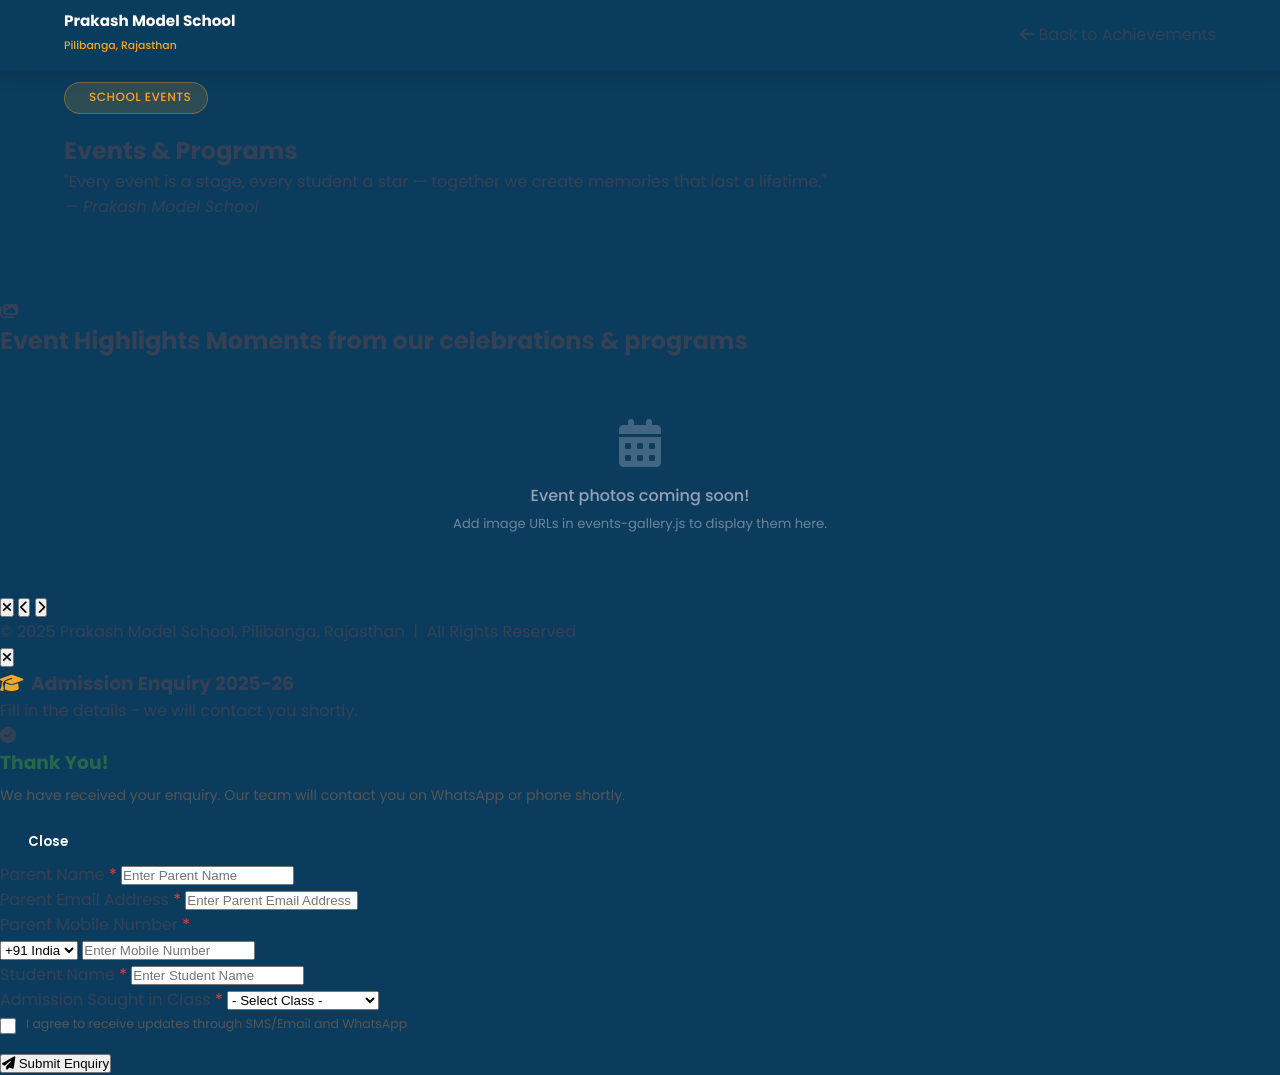
<file: events-1.html>
<!DOCTYPE html>
<html lang="en">
<head>
<meta charset="UTF-8">
<meta name="viewport" content="width=device-width, initial-scale=1.0">
<meta name="theme-color" content="#0B3C5D">
<meta name="description" content="Explore school events, cultural programs, annual day, and celebrations at Prakash Model School Pilibanga, Hanumangarh, Rajasthan.">
<meta name="keywords" content="Prakash Model School, Pilibanga school, best school Pilibanga, school Hanumangarh, RBSE school Rajasthan, admission Pilibanga">
<meta name="author" content="Prakash Model School Pilibanga">
<meta name="robots" content="index, follow">
<meta name="googlebot" content="index, follow">
<link rel="canonical" href="https://www.prakashmodelschool.com/events-1.html">
<!-- Open Graph -->
<meta property="og:type" content="website">
<meta property="og:title" content="Events & Programs – Prakash Model School Pilibanga">
<meta property="og:description" content="Explore school events, cultural programs, annual day, and celebrations at Prakash Model School Pilibanga.">
<meta property="og:url" content="https://www.prakashmodelschool.com/events-1.html">
<meta property="og:image" content="https://www.prakashmodelschool.com/assets/images/og-image.jpg">
<meta property="og:site_name" content="Prakash Model School Pilibanga">
<meta property="og:locale" content="en_IN">
<!-- Twitter Card -->
<meta name="twitter:card" content="summary_large_image">
<meta name="twitter:title" content="Events & Programs – Prakash Model School Pilibanga">
<meta name="twitter:description" content="Explore school events, cultural programs, annual day, and celebrations at Prakash Model School Pilibanga.">
<meta name="twitter:image" content="https://www.prakashmodelschool.com/assets/images/og-image.jpg">
<title>Events & Programs – Prakash Model School, Pilibanga</title>
<link rel="preconnect" href="https://fonts.googleapis.com">
<link href="https://fonts.googleapis.com/css2?family=Poppins:wght@300;400;500;600;700;800&family=Playfair+Display:wght@700;800&display=swap" rel="stylesheet">
<link rel="stylesheet" href="https://cdnjs.cloudflare.com/ajax/libs/font-awesome/6.5.0/css/all.min.css">
<link rel="stylesheet" href="assets/css/style.css">
</head>
<body>

<div id="scroll-progress"></div>

<!-- NAVBAR -->
<nav id="navbar">
  <div class="nav-inner">
    <div class="nav-logo-text">
      <h2>Prakash Model School</h2>
      <span>Pilibanga, Rajasthan</span>
    </div>
    <a href="prakash-achievements-2-2-1.html" class="nav-back"><i class="fas fa-arrow-left"></i> Back to Achievements</a>
  </div>
</nav>

<!-- HERO -->
<section class="page-hero">
  <div class="p1"></div><div class="p2"></div><div class="p3"></div>
  <div class="hero-inner">
    <div class="hero-badge"><i class="fas fa-calendar-star"></i> SCHOOL EVENTS</div>
    <h1>Events &amp; <span>Programs</span></h1>
    <div class="hero-quote">
      <p>"Every event is a stage, every student a star — together we create memories that last a lifetime."</p>
      <cite>— Prakash Model School</cite>
    </div>
  </div>
</section>

<!-- PHOTO SLIDER SECTION -->
<div class="section-wrap">
  <div class="section-heading">
    <div class="sh-icon gold"><i class="fas fa-images"></i></div>
    <h2>Event Highlights <span>Moments from our celebrations &amp; programs</span></h2>
    <div class="sh-line"></div>
  </div>

  <div class="slider-outer">
    <div class="slider-track" id="sliderTrack"></div>
  </div>

  <div class="slider-dots" id="sliderDots"></div>

  <div class="slider-arrows">
    <button class="arr-btn" id="prevBtn" aria-label="Previous"><i class="fas fa-chevron-left"></i></button>
    <button class="arr-btn" id="nextBtn" aria-label="Next"><i class="fas fa-chevron-right"></i></button>
  </div>
</div>

<!-- LIGHTBOX -->
<div id="lightbox">
  <button class="lb-close" onclick="closeLightbox()"><i class="fas fa-times"></i></button>
  <button class="lb-nav" id="lb-prev" onclick="lbNav(-1)"><i class="fas fa-chevron-left"></i></button>
  <button class="lb-nav" id="lb-next" onclick="lbNav(1)"><i class="fas fa-chevron-right"></i></button>
  <div class="lb-inner">
    <div class="lb-media-wrap" id="lb-media-wrap"></div>
  </div>
  <div class="lb-counter" id="lb-counter"></div>
</div>

<footer class="page-footer">
  &copy; 2025 Prakash Model School, Pilibanga, Rajasthan &nbsp;|&nbsp; All Rights Reserved
</footer>

<!-- ADMISSION MODAL -->
<div id="adm-modal-overlay">
  <div id="adm-modal">
    <div id="adm-modal-header">
      <button id="adm-modal-close" onclick="closeAdmissionModal()"><i class="fas fa-times"></i></button>
      <h3><i class="fas fa-graduation-cap" style="margin-right:8px;color:#F5A623"></i>Admission Enquiry 2025-26</h3>
      <p>Fill in the details - we will contact you shortly.</p>
    </div>
    <div id="adm-modal-body">
      <div id="adm-modal-success">
        <i class="fas fa-check-circle"></i>
        <h3 style="color:#276749;margin-bottom:8px">Thank You!</h3>
        <p style="color:#555;font-size:.88rem">We have received your enquiry. Our team will contact you on WhatsApp or phone shortly.</p>
        <button onclick="closeAdmissionModal()" style="margin-top:16px;background:#0B3C5D;color:#fff;border:none;border-radius:8px;padding:10px 28px;font-weight:600;cursor:pointer;font-family:inherit">Close</button>
      </div>
      <div id="adm-modal-form">
        <div class="adm-field">
          <label>Parent Name <span style="color:#e53e3e">*</span></label>
          <input id="m-parent" type="text" placeholder="Enter Parent Name">
        </div>
        <div class="adm-field">
          <label>Parent Email Address <span style="color:#e53e3e">*</span></label>
          <input id="m-email" type="email" placeholder="Enter Parent Email Address">
        </div>
        <div class="adm-field">
          <label>Parent Mobile Number <span style="color:#e53e3e">*</span></label>
          <div class="adm-phone-row">
            <select id="m-country"><option value="+91">+91 India</option><option value="+1">+1</option><option value="+44">+44</option><option value="+971">+971</option></select>
            <input id="m-phone" type="tel" placeholder="Enter Mobile Number">
          </div>
        </div>
        <div class="adm-field">
          <label>Student Name <span style="color:#e53e3e">*</span></label>
          <input id="m-student" type="text" placeholder="Enter Student Name">
        </div>
        <div class="adm-field">
          <label>Admission Sought in Class <span style="color:#e53e3e">*</span></label>
          <select id="m-class" onchange="handleModalClassChange(this.value)">
            <option value="">- Select Class -</option>
            <option>Pre-Nursery / Nursery</option><option>LKG</option><option>UKG</option>
            <option>Class 1</option><option>Class 2</option><option>Class 3</option>
            <option>Class 4</option><option>Class 5</option><option>Class 6</option>
            <option>Class 7</option><option>Class 8</option><option>Class 9</option>
            <option>Class 10</option><option value="Class 11">Class 11</option><option value="Class 12">Class 12</option>
          </select>
        </div>
        <div class="adm-field" id="m-stream-box" style="display:none">
          <label>Stream <span style="color:#e53e3e">*</span></label>
          <select id="m-stream">
            <option value="">- Select Stream -</option>
            <option>Science - Medical (PCB)</option>
            <option>Science - Non-Medical (PCM)</option>
            <option>Arts</option><option>Commerce</option><option>Agriculture</option>
          </select>
        </div>
        <div style="display:flex;align-items:flex-start;gap:10px;margin-bottom:16px;margin-top:4px">
          <input id="m-consent" type="checkbox" style="width:16px;height:16px;margin-top:2px;flex-shrink:0">
          <label for="m-consent" style="font-size:.78rem;color:#555;cursor:pointer">I agree to receive updates through SMS/Email and WhatsApp</label>
        </div>
        <button class="adm-submit" onclick="submitModalAdmission()">
          <i class="fas fa-paper-plane"></i> Submit Enquiry
        </button>
      </div>
    </div>
  </div>
</div>

<script src="assets/js/main.js"></script>
<script src="assets/js/events-gallery.js"></script>
</body>
</html>
</file>
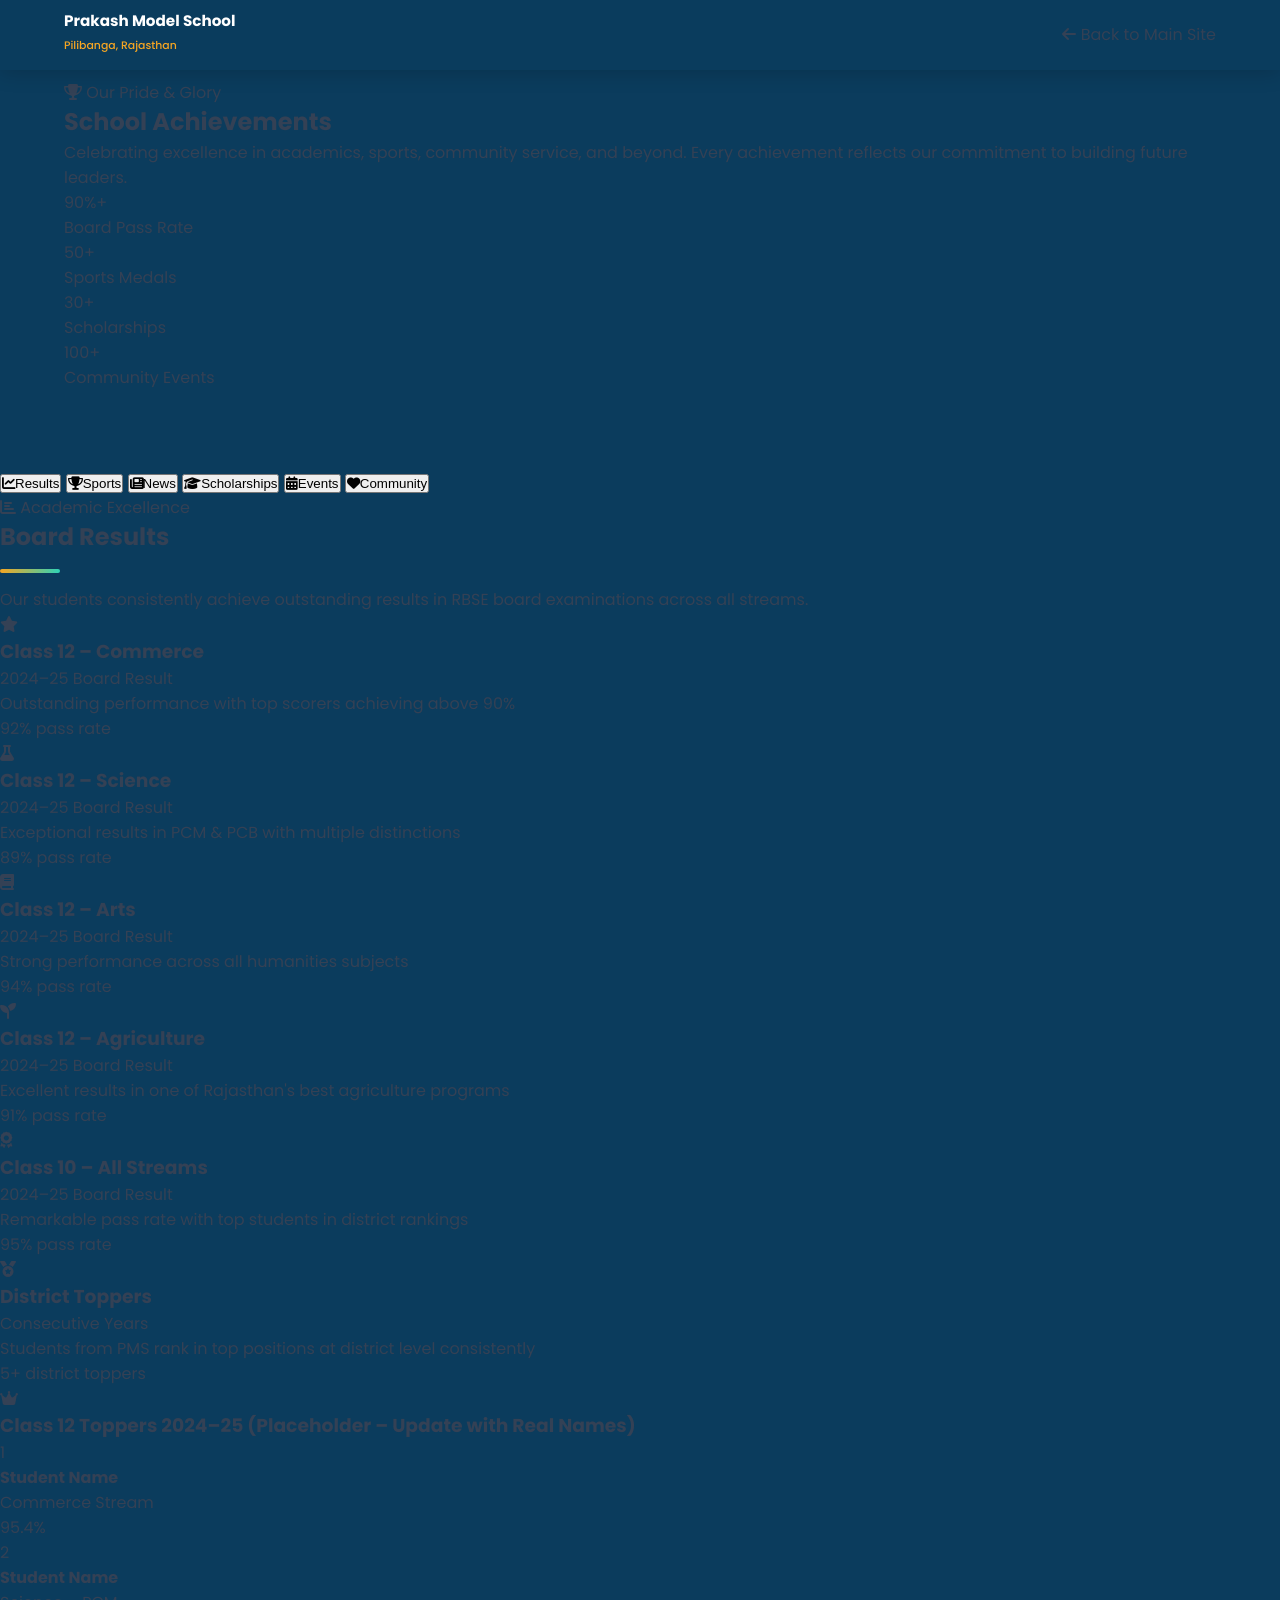
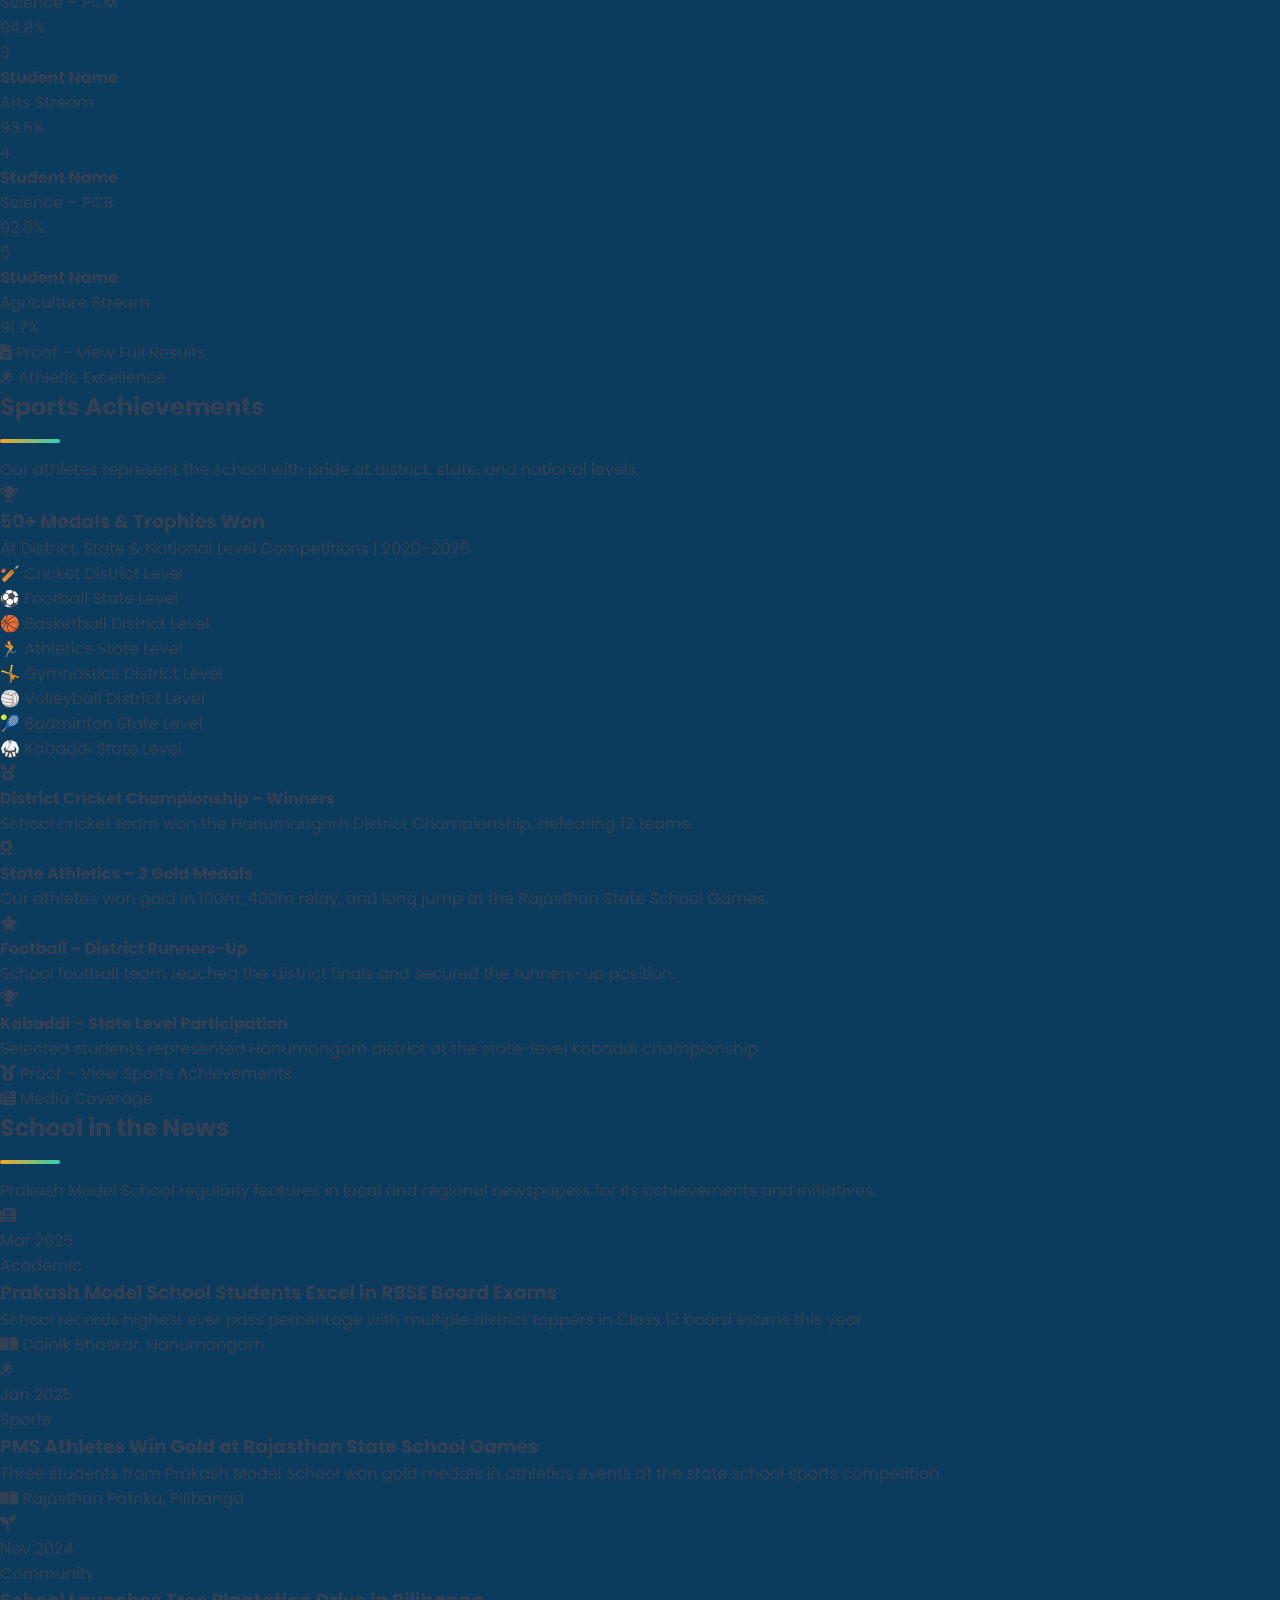
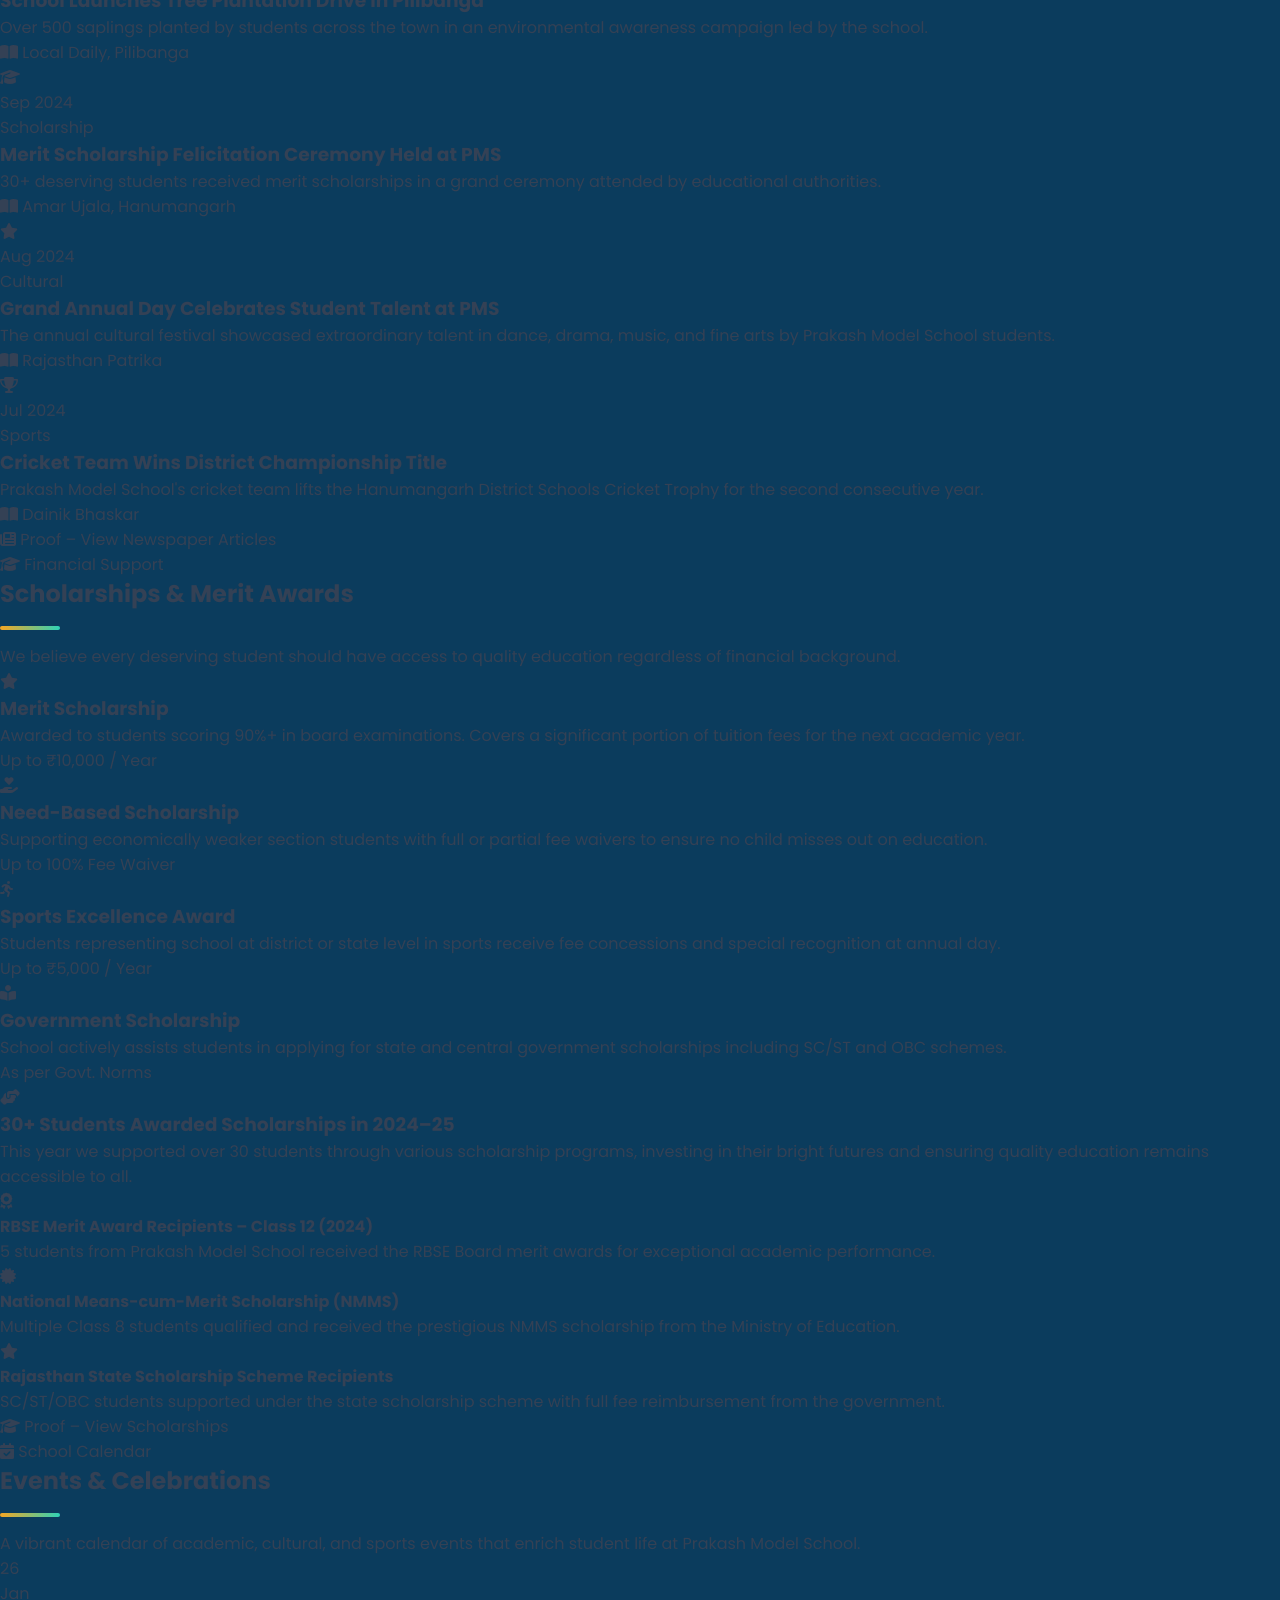
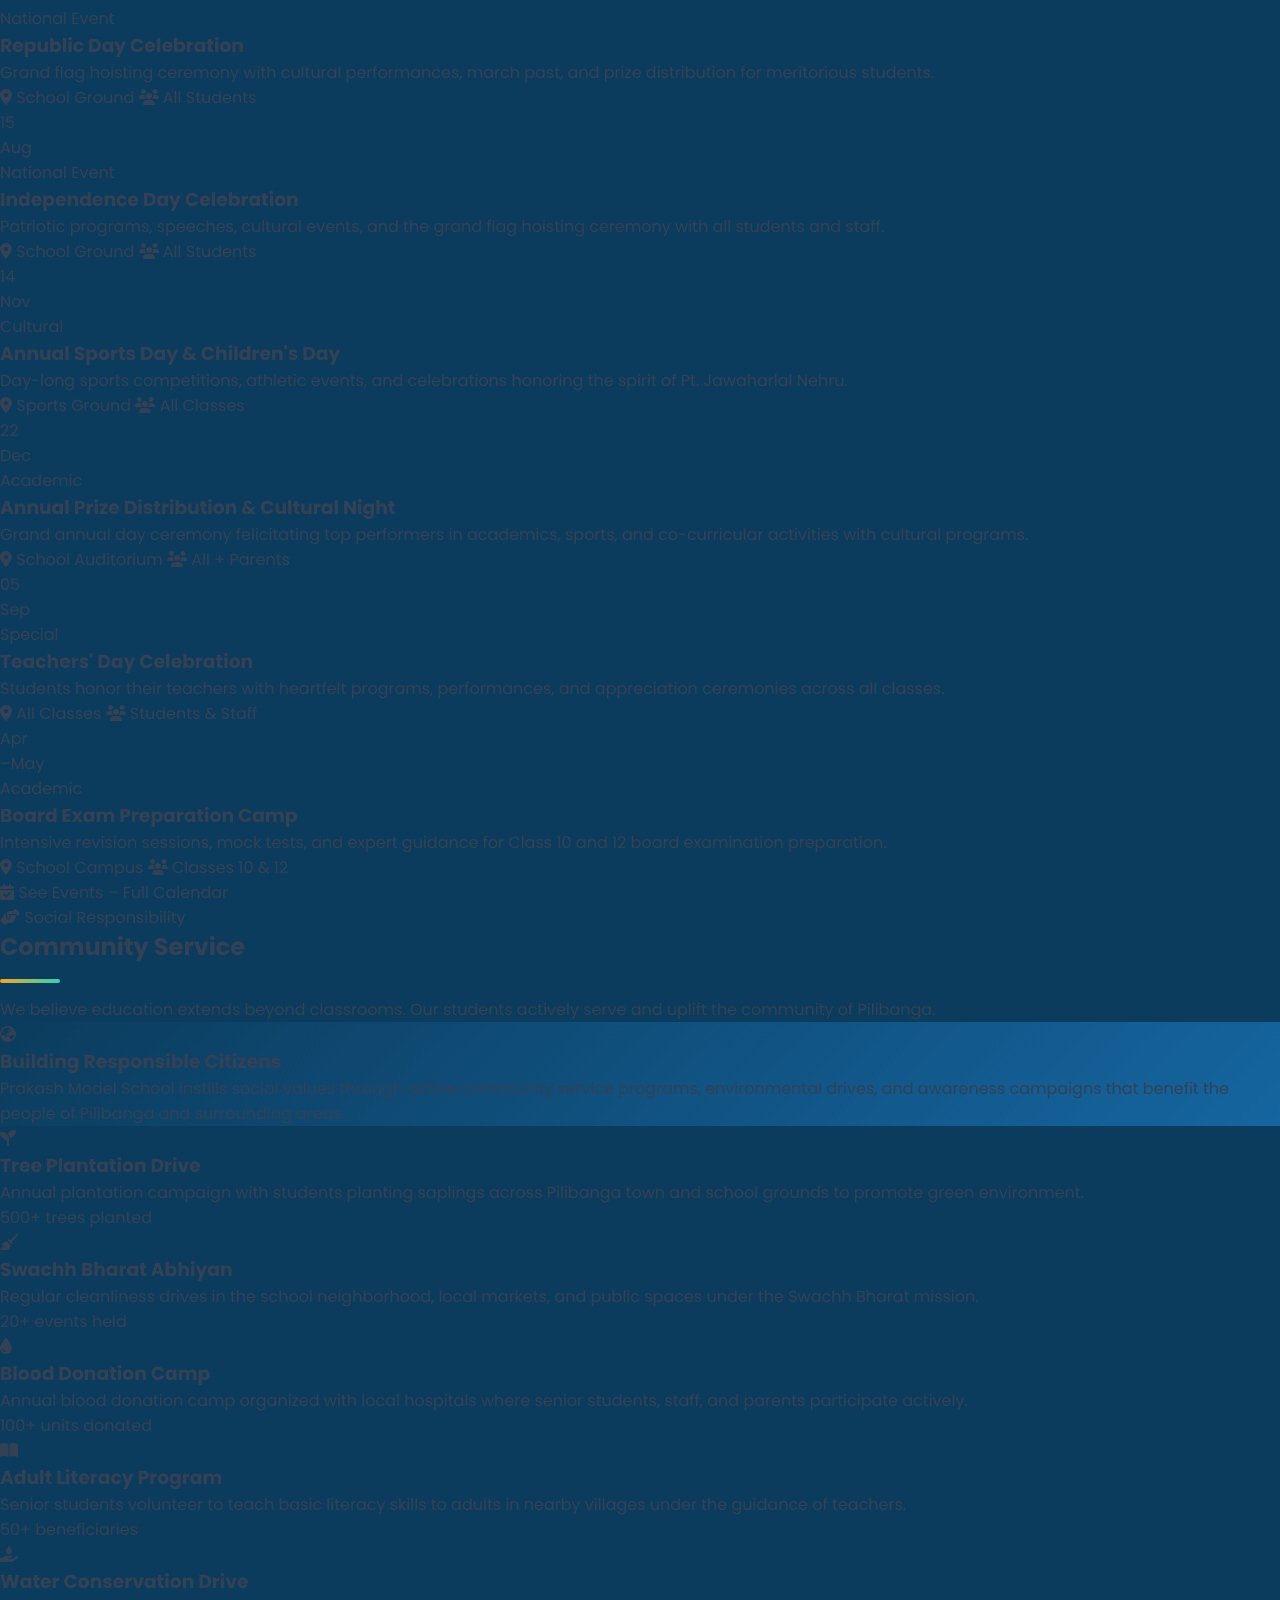
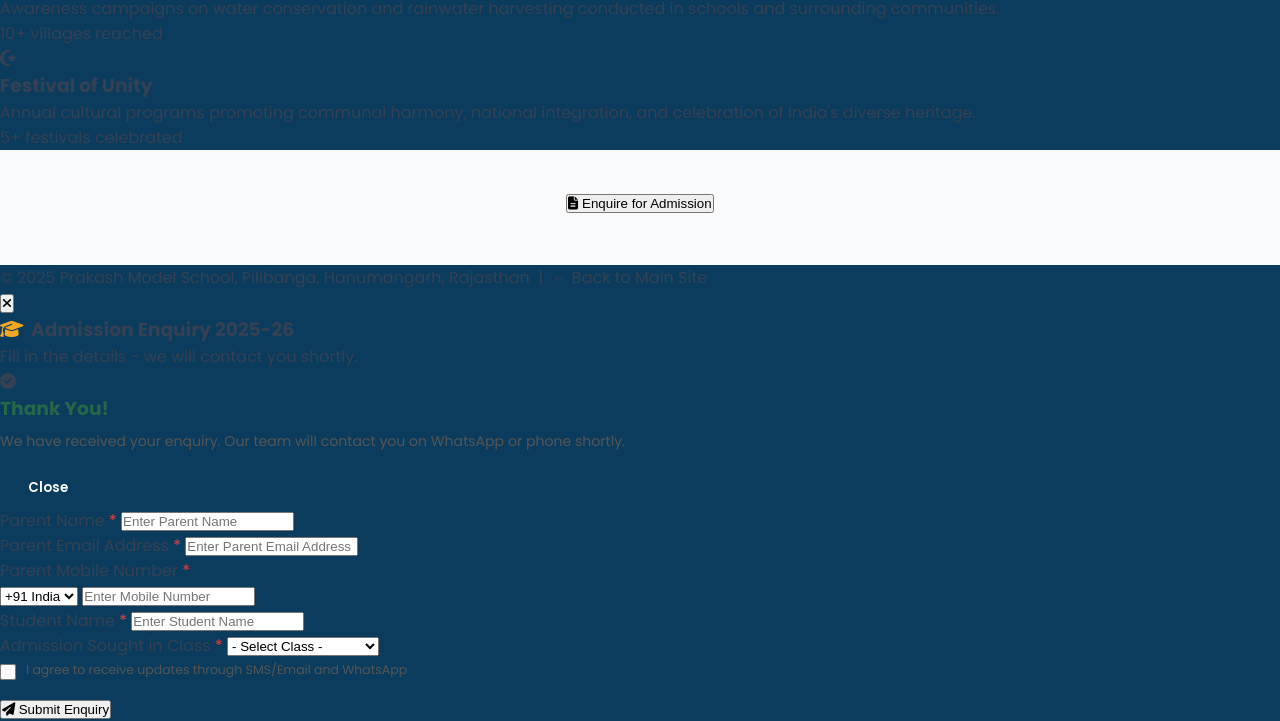
<file: prakash-achievements-2-2-1.html>
<!DOCTYPE html>
<html lang="en">
<head>
<meta charset="UTF-8">
<meta name="viewport" content="width=device-width, initial-scale=1.0">
<meta name="theme-color" content="#0B3C5D">
<meta name="description" content="All achievements of Prakash Model School Pilibanga – outstanding board results, 50+ sports medals, 30+ scholarships, events and community service.">
<meta name="keywords" content="Prakash Model School, Pilibanga school, best school Pilibanga, school Hanumangarh, RBSE school Rajasthan, admission Pilibanga">
<meta name="author" content="Prakash Model School Pilibanga">
<meta name="robots" content="index, follow">
<meta name="googlebot" content="index, follow">
<link rel="canonical" href="https://www.prakashmodelschool.com/prakash-achievements-2-2-1.html">
<!-- Open Graph -->
<meta property="og:type" content="website">
<meta property="og:title" content="School Achievements – Prakash Model School Pilibanga">
<meta property="og:description" content="Results, sports medals, scholarships, events and community service highlights of Prakash Model School Pilibanga, Rajasthan.">
<meta property="og:url" content="https://www.prakashmodelschool.com/prakash-achievements-2-2-1.html">
<meta property="og:image" content="https://www.prakashmodelschool.com/assets/images/og-image.jpg">
<meta property="og:site_name" content="Prakash Model School Pilibanga">
<meta property="og:locale" content="en_IN">
<!-- Twitter Card -->
<meta name="twitter:card" content="summary_large_image">
<meta name="twitter:title" content="School Achievements – Prakash Model School Pilibanga">
<meta name="twitter:description" content="Results, sports medals, scholarships, events and community service highlights of Prakash Model School Pilibanga, Rajasthan.">
<meta name="twitter:image" content="https://www.prakashmodelschool.com/assets/images/og-image.jpg">
<title>Achievements – Prakash Model School, Pilibanga | Results, Sports, Scholarships</title>
<link rel="preconnect" href="https://fonts.googleapis.com">
<link href="https://fonts.googleapis.com/css2?family=Poppins:wght@300;400;500;600;700;800&family=Playfair+Display:wght@700;800&display=swap" rel="stylesheet">
<link rel="stylesheet" href="https://cdnjs.cloudflare.com/ajax/libs/font-awesome/6.5.0/css/all.min.css">
<link rel="stylesheet" href="assets/css/style.css">
</head>
<body>
<div id="scroll-progress"></div>

<!-- NAVBAR -->
<nav id="navbar">
  <div class="nav-inner">
    <div class="nav-logo">
      <div class="nav-logo-text">
        <h2>Prakash Model School</h2>
        <span>Pilibanga, Rajasthan</span>
      </div>
    </div>
    <a href="index.html" class="nav-back"><i class="fas fa-arrow-left"></i> Back to Main Site</a>
  </div>
</nav>

<!-- HERO BANNER -->
<section class="ach-hero">
  <div class="ach-hero-particle"></div>
  <div class="ach-hero-particle"></div>
  <div class="ach-hero-inner">
    <div class="ach-badge"><i class="fas fa-trophy"></i> Our Pride & Glory</div>
    <h1>School <span>Achievements</span></h1>
    <p>Celebrating excellence in academics, sports, community service, and beyond. Every achievement reflects our commitment to building future leaders.</p>
  </div>
  <div class="ach-stats">
    <div class="ach-stat"><div class="num">90%+</div><div class="lbl">Board Pass Rate</div></div>
    <div class="ach-stat"><div class="num">50+</div><div class="lbl">Sports Medals</div></div>
    <div class="ach-stat"><div class="num">30+</div><div class="lbl">Scholarships</div></div>
    <div class="ach-stat"><div class="num">100+</div><div class="lbl">Community Events</div></div>
  </div>
</section>

<!-- FILTER TABS -->
<div class="filter-wrap">
  <div class="filter-inner">
    <button class="filter-btn active" data-tab="results" onclick="switchTab('results',this)">
      <i class="fas fa-chart-line"></i><span>Results</span>
    </button>
    <button class="filter-btn" data-tab="sports" onclick="switchTab('sports',this)">
      <i class="fas fa-trophy"></i><span>Sports</span>
    </button>
    <button class="filter-btn" data-tab="news" onclick="switchTab('news',this)">
      <i class="fas fa-newspaper"></i><span>News</span>
    </button>
    <button class="filter-btn" data-tab="scholarships" onclick="switchTab('scholarships',this)">
      <i class="fas fa-graduation-cap"></i><span>Scholarships</span>
    </button>
    <button class="filter-btn" data-tab="events" onclick="switchTab('events',this)">
      <i class="fas fa-calendar-alt"></i><span>Events</span>
    </button>
    <button class="filter-btn" data-tab="community" onclick="switchTab('community',this)">
      <i class="fas fa-heart"></i><span>Community</span>
    </button>
  </div>
</div>

<!-- CONTENT -->
<div class="ach-content">

  <!-- ===== RESULTS TAB ===== -->
  <div class="tab-panel active" id="tab-results">
    <div class="panel-header reveal">
      <div class="panel-label"><i class="fas fa-chart-bar"></i> Academic Excellence</div>
      <h2 class="panel-title">Board <span>Results</span></h2>
      <div class="divider"></div>
      <p class="panel-sub">Our students consistently achieve outstanding results in RBSE board examinations across all streams.</p>
    </div>
    <div class="results-grid stagger">
      <div class="result-card gold">
        <div class="result-icon"><i class="fas fa-star"></i></div>
        <h3>Class 12 – Commerce</h3>
        <div class="year">2024–25 Board Result</div>
        <p>Outstanding performance with top scorers achieving above 90%</p>
        <div class="result-percent">92% <span>pass rate</span></div>
      </div>
      <div class="result-card mint">
        <div class="result-icon"><i class="fas fa-flask"></i></div>
        <h3>Class 12 – Science</h3>
        <div class="year">2024–25 Board Result</div>
        <p>Exceptional results in PCM & PCB with multiple distinctions</p>
        <div class="result-percent">89% <span>pass rate</span></div>
      </div>
      <div class="result-card blue">
        <div class="result-icon"><i class="fas fa-book"></i></div>
        <h3>Class 12 – Arts</h3>
        <div class="year">2024–25 Board Result</div>
        <p>Strong performance across all humanities subjects</p>
        <div class="result-percent">94% <span>pass rate</span></div>
      </div>
      <div class="result-card gold">
        <div class="result-icon"><i class="fas fa-seedling"></i></div>
        <h3>Class 12 – Agriculture</h3>
        <div class="year">2024–25 Board Result</div>
        <p>Excellent results in one of Rajasthan's best agriculture programs</p>
        <div class="result-percent">91% <span>pass rate</span></div>
      </div>
      <div class="result-card mint">
        <div class="result-icon"><i class="fas fa-award"></i></div>
        <h3>Class 10 – All Streams</h3>
        <div class="year">2024–25 Board Result</div>
        <p>Remarkable pass rate with top students in district rankings</p>
        <div class="result-percent">95% <span>pass rate</span></div>
      </div>
      <div class="result-card blue">
        <div class="result-icon"><i class="fas fa-medal"></i></div>
        <h3>District Toppers</h3>
        <div class="year">Consecutive Years</div>
        <p>Students from PMS rank in top positions at district level consistently</p>
        <div class="result-percent">5+ <span>district toppers</span></div>
      </div>
    </div>

    <!-- Toppers List -->
    <div class="topper-list reveal">
      <div class="topper-list-header">
        <i class="fas fa-crown"></i>
        <h3>Class 12 Toppers 2024–25 (Placeholder – Update with Real Names)</h3>
      </div>
      <div class="topper-row">
        <div class="rank r1">1</div>
        <div class="topper-info"><h4>Student Name</h4><p>Commerce Stream</p></div>
        <div class="topper-score">95.4%</div>
      </div>
      <div class="topper-row">
        <div class="rank r2">2</div>
        <div class="topper-info"><h4>Student Name</h4><p>Science – PCM</p></div>
        <div class="topper-score">94.8%</div>
      </div>
      <div class="topper-row">
        <div class="rank r3">3</div>
        <div class="topper-info"><h4>Student Name</h4><p>Arts Stream</p></div>
        <div class="topper-score">93.6%</div>
      </div>
      <div class="topper-row">
        <div class="rank rn">4</div>
        <div class="topper-info"><h4>Student Name</h4><p>Science – PCB</p></div>
        <div class="topper-score">92.9%</div>
      </div>
      <div class="topper-row">
        <div class="rank rn">5</div>
        <div class="topper-info"><h4>Student Name</h4><p>Agriculture Stream</p></div>
        <div class="topper-score">91.7%</div>
      </div>
    </div>

    <div class="proof-btn-wrap reveal">
      <a href="results-1-1.html" class="proof-btn">
        <i class="fas fa-file-alt"></i> Proof – View Full Results
      </a>
    </div>
  </div>

  <!-- ===== SPORTS TAB ===== -->
  <div class="tab-panel" id="tab-sports">
    <div class="panel-header reveal">
      <div class="panel-label"><i class="fas fa-running"></i> Athletic Excellence</div>
      <h2 class="panel-title">Sports <span>Achievements</span></h2>
      <div class="divider"></div>
      <p class="panel-sub">Our athletes represent the school with pride at district, state, and national levels.</p>
    </div>

    <div class="sports-trophy reveal">
      <i class="fas fa-trophy"></i>
      <h3>50+ Medals & Trophies Won</h3>
      <p>At District, State & National Level Competitions | 2020–2025</p>
    </div>

    <div class="sports-grid stagger">
      <div class="sport-card">
        <span class="sport-icon-wrap">🏏</span>
        <span class="sport-name">Cricket</span>
        <span class="sport-level">District Level</span>
      </div>
      <div class="sport-card">
        <span class="sport-icon-wrap">⚽</span>
        <span class="sport-name">Football</span>
        <span class="sport-level">State Level</span>
      </div>
      <div class="sport-card">
        <span class="sport-icon-wrap">🏀</span>
        <span class="sport-name">Basketball</span>
        <span class="sport-level">District Level</span>
      </div>
      <div class="sport-card">
        <span class="sport-icon-wrap">🏃</span>
        <span class="sport-name">Athletics</span>
        <span class="sport-level">State Level</span>
      </div>
      <div class="sport-card">
        <span class="sport-icon-wrap">🤸</span>
        <span class="sport-name">Gymnastics</span>
        <span class="sport-level">District Level</span>
      </div>
      <div class="sport-card">
        <span class="sport-icon-wrap">🏐</span>
        <span class="sport-name">Volleyball</span>
        <span class="sport-level">District Level</span>
      </div>
      <div class="sport-card">
        <span class="sport-icon-wrap">🎾</span>
        <span class="sport-name">Badminton</span>
        <span class="sport-level">State Level</span>
      </div>
      <div class="sport-card">
        <span class="sport-icon-wrap">🥋</span>
        <span class="sport-name">Kabaddi</span>
        <span class="sport-level">State Level</span>
      </div>
    </div>

    <div class="achievement-list stagger">
      <div class="ach-item">
        <div class="medal"><i class="fas fa-medal"></i></div>
        <div><h4>District Cricket Championship – Winners</h4><p>School cricket team won the Hanumangarh District Championship, defeating 12 teams.</p></div>
      </div>
      <div class="ach-item">
        <div class="medal"><i class="fas fa-award"></i></div>
        <div><h4>State Athletics – 3 Gold Medals</h4><p>Our athletes won gold in 100m, 400m relay, and long jump at the Rajasthan State School Games.</p></div>
      </div>
      <div class="ach-item">
        <div class="medal"><i class="fas fa-star"></i></div>
        <div><h4>Football – District Runners-Up</h4><p>School football team reached the district finals and secured the runners-up position.</p></div>
      </div>
      <div class="ach-item">
        <div class="medal"><i class="fas fa-trophy"></i></div>
        <div><h4>Kabaddi – State Level Participation</h4><p>Selected students represented Hanumangarh district at the state-level kabaddi championship.</p></div>
      </div>
    </div>

    <div class="proof-btn-wrap reveal">
      <a href="sports-3.html" class="proof-btn">
        <i class="fas fa-medal"></i> Proof – View Sports Achievements
      </a>
    </div>
  </div>

  <!-- ===== NEWS TAB ===== -->
  <div class="tab-panel" id="tab-news">
    <div class="panel-header reveal">
      <div class="panel-label"><i class="fas fa-newspaper"></i> Media Coverage</div>
      <h2 class="panel-title">School in the <span>News</span></h2>
      <div class="divider"></div>
      <p class="panel-sub">Prakash Model School regularly features in local and regional newspapers for its achievements and initiatives.</p>
    </div>
    <div class="news-grid stagger">
      <div class="news-card">
        <div class="news-img-placeholder style1">
          <i class="fas fa-newspaper"></i>
          <div class="news-date-tag">Mar 2025</div>
        </div>
        <div class="news-body">
          <div class="news-category">Academic</div>
          <h3>Prakash Model School Students Excel in RBSE Board Exams</h3>
          <p>School records highest ever pass percentage with multiple district toppers in Class 12 board exams this year.</p>
          <div class="news-source"><i class="fas fa-book-open"></i> Dainik Bhaskar, Hanumangarh</div>
        </div>
      </div>
      <div class="news-card">
        <div class="news-img-placeholder style2">
          <i class="fas fa-running"></i>
          <div class="news-date-tag">Jan 2025</div>
        </div>
        <div class="news-body">
          <div class="news-category">Sports</div>
          <h3>PMS Athletes Win Gold at Rajasthan State School Games</h3>
          <p>Three students from Prakash Model School won gold medals in athletics events at the state school sports competition.</p>
          <div class="news-source"><i class="fas fa-book-open"></i> Rajasthan Patrika, Pilibanga</div>
        </div>
      </div>
      <div class="news-card">
        <div class="news-img-placeholder style3">
          <i class="fas fa-seedling"></i>
          <div class="news-date-tag">Nov 2024</div>
        </div>
        <div class="news-body">
          <div class="news-category">Community</div>
          <h3>School Launches Tree Plantation Drive in Pilibanga</h3>
          <p>Over 500 saplings planted by students across the town in an environmental awareness campaign led by the school.</p>
          <div class="news-source"><i class="fas fa-book-open"></i> Local Daily, Pilibanga</div>
        </div>
      </div>
      <div class="news-card">
        <div class="news-img-placeholder style4">
          <i class="fas fa-graduation-cap"></i>
          <div class="news-date-tag">Sep 2024</div>
        </div>
        <div class="news-body">
          <div class="news-category">Scholarship</div>
          <h3>Merit Scholarship Felicitation Ceremony Held at PMS</h3>
          <p>30+ deserving students received merit scholarships in a grand ceremony attended by educational authorities.</p>
          <div class="news-source"><i class="fas fa-book-open"></i> Amar Ujala, Hanumangarh</div>
        </div>
      </div>
      <div class="news-card">
        <div class="news-img-placeholder style5">
          <i class="fas fa-star"></i>
          <div class="news-date-tag">Aug 2024</div>
        </div>
        <div class="news-body">
          <div class="news-category">Cultural</div>
          <h3>Grand Annual Day Celebrates Student Talent at PMS</h3>
          <p>The annual cultural festival showcased extraordinary talent in dance, drama, music, and fine arts by Prakash Model School students.</p>
          <div class="news-source"><i class="fas fa-book-open"></i> Rajasthan Patrika</div>
        </div>
      </div>
      <div class="news-card">
        <div class="news-img-placeholder style6">
          <i class="fas fa-trophy"></i>
          <div class="news-date-tag">Jul 2024</div>
        </div>
        <div class="news-body">
          <div class="news-category">Sports</div>
          <h3>Cricket Team Wins District Championship Title</h3>
          <p>Prakash Model School's cricket team lifts the Hanumangarh District Schools Cricket Trophy for the second consecutive year.</p>
          <div class="news-source"><i class="fas fa-book-open"></i> Dainik Bhaskar</div>
        </div>
      </div>
    </div>

    <div class="proof-btn-wrap reveal">
      <a href="newspaper-1.html" class="proof-btn">
        <i class="fas fa-newspaper"></i> Proof – View Newspaper Articles
      </a>
    </div>
  </div>

  <!-- ===== SCHOLARSHIPS TAB ===== -->
  <div class="tab-panel" id="tab-scholarships">
    <div class="panel-header reveal">
      <div class="panel-label"><i class="fas fa-graduation-cap"></i> Financial Support</div>
      <h2 class="panel-title">Scholarships & <span>Merit Awards</span></h2>
      <div class="divider"></div>
      <p class="panel-sub">We believe every deserving student should have access to quality education regardless of financial background.</p>
    </div>
    <div class="schol-grid stagger">
      <div class="schol-card">
        <div class="schol-icon"><i class="fas fa-star"></i></div>
        <h3>Merit Scholarship</h3>
        <p>Awarded to students scoring 90%+ in board examinations. Covers a significant portion of tuition fees for the next academic year.</p>
        <span class="schol-amount">Up to ₹10,000 / Year</span>
      </div>
      <div class="schol-card">
        <div class="schol-icon"><i class="fas fa-hand-holding-heart"></i></div>
        <h3>Need-Based Scholarship</h3>
        <p>Supporting economically weaker section students with full or partial fee waivers to ensure no child misses out on education.</p>
        <span class="schol-amount">Up to 100% Fee Waiver</span>
      </div>
      <div class="schol-card">
        <div class="schol-icon"><i class="fas fa-running"></i></div>
        <h3>Sports Excellence Award</h3>
        <p>Students representing school at district or state level in sports receive fee concessions and special recognition at annual day.</p>
        <span class="schol-amount">Up to ₹5,000 / Year</span>
      </div>
      <div class="schol-card">
        <div class="schol-icon"><i class="fas fa-book-reader"></i></div>
        <h3>Government Scholarship</h3>
        <p>School actively assists students in applying for state and central government scholarships including SC/ST and OBC schemes.</p>
        <span class="schol-amount">As per Govt. Norms</span>
      </div>
    </div>

    <div class="community-banner reveal">
      <i class="fas fa-hands-helping"></i>
      <div>
        <h3>30+ Students Awarded Scholarships in 2024–25</h3>
        <p>This year we supported over 30 students through various scholarship programs, investing in their bright futures and ensuring quality education remains accessible to all.</p>
      </div>
    </div>

    <div class="achievement-list stagger">
      <div class="ach-item">
        <div class="medal"><i class="fas fa-award"></i></div>
        <div><h4>RBSE Merit Award Recipients – Class 12 (2024)</h4><p>5 students from Prakash Model School received the RBSE Board merit awards for exceptional academic performance.</p></div>
      </div>
      <div class="ach-item">
        <div class="medal"><i class="fas fa-certificate"></i></div>
        <div><h4>National Means-cum-Merit Scholarship (NMMS)</h4><p>Multiple Class 8 students qualified and received the prestigious NMMS scholarship from the Ministry of Education.</p></div>
      </div>
      <div class="ach-item">
        <div class="medal"><i class="fas fa-star"></i></div>
        <div><h4>Rajasthan State Scholarship Scheme Recipients</h4><p>SC/ST/OBC students supported under the state scholarship scheme with full fee reimbursement from the government.</p></div>
      </div>
    </div>

    <div class="proof-btn-wrap reveal">
      <a href="scholarship-1-1.html" class="proof-btn">
        <i class="fas fa-graduation-cap"></i> Proof – View Scholarships
      </a>
    </div>
  </div>

  <!-- ===== EVENTS TAB ===== -->
  <div class="tab-panel" id="tab-events">
    <div class="panel-header reveal">
      <div class="panel-label"><i class="fas fa-calendar-check"></i> School Calendar</div>
      <h2 class="panel-title">Events & <span>Celebrations</span></h2>
      <div class="divider"></div>
      <p class="panel-sub">A vibrant calendar of academic, cultural, and sports events that enrich student life at Prakash Model School.</p>
    </div>
    <div class="events-list stagger">
      <div class="event-card">
        <div class="event-date-col"><div class="day">26</div><div class="month">Jan</div></div>
        <div class="event-body">
          <span class="event-tag">National Event</span>
          <h3>Republic Day Celebration</h3>
          <p>Grand flag hoisting ceremony with cultural performances, march past, and prize distribution for meritorious students.</p>
          <div class="event-meta">
            <span><i class="fas fa-map-marker-alt"></i> School Ground</span>
            <span><i class="fas fa-users"></i> All Students</span>
          </div>
        </div>
      </div>
      <div class="event-card">
        <div class="event-date-col"><div class="day">15</div><div class="month">Aug</div></div>
        <div class="event-body">
          <span class="event-tag">National Event</span>
          <h3>Independence Day Celebration</h3>
          <p>Patriotic programs, speeches, cultural events, and the grand flag hoisting ceremony with all students and staff.</p>
          <div class="event-meta">
            <span><i class="fas fa-map-marker-alt"></i> School Ground</span>
            <span><i class="fas fa-users"></i> All Students</span>
          </div>
        </div>
      </div>
      <div class="event-card">
        <div class="event-date-col"><div class="day">14</div><div class="month">Nov</div></div>
        <div class="event-body">
          <span class="event-tag">Cultural</span>
          <h3>Annual Sports Day & Children's Day</h3>
          <p>Day-long sports competitions, athletic events, and celebrations honoring the spirit of Pt. Jawaharlal Nehru.</p>
          <div class="event-meta">
            <span><i class="fas fa-map-marker-alt"></i> Sports Ground</span>
            <span><i class="fas fa-users"></i> All Classes</span>
          </div>
        </div>
      </div>
      <div class="event-card">
        <div class="event-date-col"><div class="day">22</div><div class="month">Dec</div></div>
        <div class="event-body">
          <span class="event-tag">Academic</span>
          <h3>Annual Prize Distribution & Cultural Night</h3>
          <p>Grand annual day ceremony felicitating top performers in academics, sports, and co-curricular activities with cultural programs.</p>
          <div class="event-meta">
            <span><i class="fas fa-map-marker-alt"></i> School Auditorium</span>
            <span><i class="fas fa-users"></i> All + Parents</span>
          </div>
        </div>
      </div>
      <div class="event-card">
        <div class="event-date-col"><div class="day">05</div><div class="month">Sep</div></div>
        <div class="event-body">
          <span class="event-tag">Special</span>
          <h3>Teachers' Day Celebration</h3>
          <p>Students honor their teachers with heartfelt programs, performances, and appreciation ceremonies across all classes.</p>
          <div class="event-meta">
            <span><i class="fas fa-map-marker-alt"></i> All Classes</span>
            <span><i class="fas fa-users"></i> Students & Staff</span>
          </div>
        </div>
      </div>
      <div class="event-card">
        <div class="event-date-col"><div class="day">Apr</div><div class="month">–May</div></div>
        <div class="event-body">
          <span class="event-tag">Academic</span>
          <h3>Board Exam Preparation Camp</h3>
          <p>Intensive revision sessions, mock tests, and expert guidance for Class 10 and 12 board examination preparation.</p>
          <div class="event-meta">
            <span><i class="fas fa-map-marker-alt"></i> School Campus</span>
            <span><i class="fas fa-users"></i> Classes 10 & 12</span>
          </div>
        </div>
      </div>
    </div>

    <div class="proof-btn-wrap reveal">
      <a href="events-1.html" class="proof-btn green">
        <i class="fas fa-calendar-check"></i> See Events – Full Calendar
      </a>
    </div>
  </div>

  <!-- ===== COMMUNITY TAB ===== -->
  <div class="tab-panel" id="tab-community">
    <div class="panel-header reveal">
      <div class="panel-label"><i class="fas fa-hands-helping"></i> Social Responsibility</div>
      <h2 class="panel-title">Community <span>Service</span></h2>
      <div class="divider"></div>
      <p class="panel-sub">We believe education extends beyond classrooms. Our students actively serve and uplift the community of Pilibanga.</p>
    </div>

    <div class="community-banner reveal" style="background:linear-gradient(135deg,var(--blue),var(--blue-light))">
      <i class="fas fa-globe-asia"></i>
      <div>
        <h3>Building Responsible Citizens</h3>
        <p>Prakash Model School instills social values through active community service programs, environmental drives, and awareness campaigns that benefit the people of Pilibanga and surrounding areas.</p>
      </div>
    </div>

    <div class="community-grid stagger">
      <div class="community-card">
        <div class="comm-icon"><i class="fas fa-seedling"></i></div>
        <h3>Tree Plantation Drive</h3>
        <p>Annual plantation campaign with students planting saplings across Pilibanga town and school grounds to promote green environment.</p>
        <div class="comm-stat">500+ <span>trees planted</span></div>
      </div>
      <div class="community-card">
        <div class="comm-icon"><i class="fas fa-broom"></i></div>
        <h3>Swachh Bharat Abhiyan</h3>
        <p>Regular cleanliness drives in the school neighborhood, local markets, and public spaces under the Swachh Bharat mission.</p>
        <div class="comm-stat">20+ <span>events held</span></div>
      </div>
      <div class="community-card">
        <div class="comm-icon"><i class="fas fa-tint"></i></div>
        <h3>Blood Donation Camp</h3>
        <p>Annual blood donation camp organized with local hospitals where senior students, staff, and parents participate actively.</p>
        <div class="comm-stat">100+ <span>units donated</span></div>
      </div>
      <div class="community-card">
        <div class="comm-icon"><i class="fas fa-book-open"></i></div>
        <h3>Adult Literacy Program</h3>
        <p>Senior students volunteer to teach basic literacy skills to adults in nearby villages under the guidance of teachers.</p>
        <div class="comm-stat">50+ <span>beneficiaries</span></div>
      </div>
      <div class="community-card">
        <div class="comm-icon"><i class="fas fa-hand-holding-water"></i></div>
        <h3>Water Conservation Drive</h3>
        <p>Awareness campaigns on water conservation and rainwater harvesting conducted in schools and surrounding communities.</p>
        <div class="comm-stat">10+ <span>villages reached</span></div>
      </div>
      <div class="community-card">
        <div class="comm-icon"><i class="fas fa-star-and-crescent"></i></div>
        <h3>Festival of Unity</h3>
        <p>Annual cultural programs promoting communal harmony, national integration, and celebration of India's diverse heritage.</p>
        <div class="comm-stat">5+ <span>festivals celebrated</span></div>
      </div>
    </div>
  </div>

</div><!-- end ach-content -->


<!-- ENQUIRE SECTION -->
<div style="padding:40px 5% 50px;text-align:center;background:#f8fafc">
  <button onclick="openAdmissionModal()" class="btn-enquire-hero">
    <i class="fas fa-file-alt"></i> Enquire for Admission
  </button>
</div>
<!-- FOOTER -->
<div class="ach-footer">
  <p>© 2025 Prakash Model School, Pilibanga, Hanumangarh, Rajasthan &nbsp;|&nbsp; <a href="index.html">← Back to Main Site</a></p>
</div>

<!-- ADMISSION MODAL -->
<div id="adm-modal-overlay">
  <div id="adm-modal">
    <div id="adm-modal-header">
      <button id="adm-modal-close" onclick="closeAdmissionModal()"><i class="fas fa-times"></i></button>
      <h3><i class="fas fa-graduation-cap" style="margin-right:8px;color:#F5A623"></i>Admission Enquiry 2025-26</h3>
      <p>Fill in the details - we will contact you shortly.</p>
    </div>
    <div id="adm-modal-body">
      <div id="adm-modal-success">
        <i class="fas fa-check-circle"></i>
        <h3 style="color:#276749;margin-bottom:8px">Thank You!</h3>
        <p style="color:#555;font-size:.88rem">We have received your enquiry. Our team will contact you on WhatsApp or phone shortly.</p>
        <button onclick="closeAdmissionModal()" style="margin-top:16px;background:#0B3C5D;color:#fff;border:none;border-radius:8px;padding:10px 28px;font-weight:600;cursor:pointer;font-family:inherit">Close</button>
      </div>
      <div id="adm-modal-form">
        <div class="adm-field">
          <label>Parent Name <span style="color:#e53e3e">*</span></label>
          <input id="m-parent" type="text" placeholder="Enter Parent Name">
        </div>
        <div class="adm-field">
          <label>Parent Email Address <span style="color:#e53e3e">*</span></label>
          <input id="m-email" type="email" placeholder="Enter Parent Email Address">
        </div>
        <div class="adm-field">
          <label>Parent Mobile Number <span style="color:#e53e3e">*</span></label>
          <div class="adm-phone-row">
            <select id="m-country"><option value="+91">+91 India</option><option value="+1">+1</option><option value="+44">+44</option><option value="+971">+971</option></select>
            <input id="m-phone" type="tel" placeholder="Enter Mobile Number">
          </div>
        </div>
        <div class="adm-field">
          <label>Student Name <span style="color:#e53e3e">*</span></label>
          <input id="m-student" type="text" placeholder="Enter Student Name">
        </div>
        <div class="adm-field">
          <label>Admission Sought in Class <span style="color:#e53e3e">*</span></label>
          <select id="m-class" onchange="handleModalClassChange(this.value)">
            <option value="">- Select Class -</option>
            <option>Pre-Nursery / Nursery</option><option>LKG</option><option>UKG</option>
            <option>Class 1</option><option>Class 2</option><option>Class 3</option>
            <option>Class 4</option><option>Class 5</option><option>Class 6</option>
            <option>Class 7</option><option>Class 8</option><option>Class 9</option>
            <option>Class 10</option><option value="Class 11">Class 11</option><option value="Class 12">Class 12</option>
          </select>
        </div>
        <div class="adm-field" id="m-stream-box" style="display:none">
          <label>Stream <span style="color:#e53e3e">*</span></label>
          <select id="m-stream">
            <option value="">- Select Stream -</option>
            <option>Science - Medical (PCB)</option>
            <option>Science - Non-Medical (PCM)</option>
            <option>Arts</option><option>Commerce</option><option>Agriculture</option>
          </select>
        </div>
        <div style="display:flex;align-items:flex-start;gap:10px;margin-bottom:16px;margin-top:4px">
          <input id="m-consent" type="checkbox" style="width:16px;height:16px;margin-top:2px;flex-shrink:0">
          <label for="m-consent" style="font-size:.78rem;color:#555;cursor:pointer">I agree to receive updates through SMS/Email and WhatsApp</label>
        </div>
        <button class="adm-submit" onclick="submitModalAdmission()">
          <i class="fas fa-paper-plane"></i> Submit Enquiry
        </button>
      </div>
    </div>
  </div>
</div>

<script src="assets/js/main.js"></script>
</body>
</html>
</file>
<file: assets/css/style.css>
/* ===== CRITICAL / ABOVE-FOLD STYLES ===== */
*{margin:0;padding:0;box-sizing:border-box;-webkit-font-smoothing:antialiased;-moz-osx-font-smoothing:grayscale}
  html,body{background:#0B3C5D !important;min-height:100%}
  body.splash-done{background:#f7f9fc !important}
  #page-wrap{opacity:0;transition:opacity .6s ease}
  body.splash-done #page-wrap{opacity:1}
  #splash{position:fixed;inset:0;z-index:99999;background:#0B3C5D}

/* ===== MAIN STYLESHEET ===== */
:root {
  --blue: #0B3C5D;
  --blue-dark: #072d47;
  --blue-light: #1565a0;
  --gold: #F5A623;
  --gold-dark: #d4891a;
  --mint: #2ED3B7;
  --mint-dark: #1aad96;
  --white: #ffffff;
  --bg: #f8fafc;
  --bg2: #eef2f7;
  --text: #344155;
  --text2: #64748b;
  --text3: #94a3b8;
  --border: #e8edf2;
  --shadow: 0 4px 24px rgba(11,60,93,0.10);
  --shadow-lg: 0 12px 48px rgba(11,60,93,0.18);
  --radius: 16px;
  --radius-sm: 10px;
}
*,*::before,*::after{box-sizing:border-box;margin:0;padding:0}
html{scroll-behavior:smooth;font-size:16px;background:#0B3C5D;
  -webkit-text-size-adjust:100%;
  touch-action:pan-y;
  overscroll-behavior:none}
body{font-family:'Poppins',sans-serif;color:var(--text);background:#0B3C5D;overflow-x:hidden;
  -webkit-overflow-scrolling:touch;
  overscroll-behavior:none;
  overscroll-behavior-y:none;
  position:relative;
  -webkit-font-smoothing:antialiased;
  -moz-osx-font-smoothing:grayscale;
  font-weight:400;
  font-synthesis:none;
  text-rendering:geometricPrecision}
body.splash-done{background:var(--bg)}
/* Global font weight reduction to match Claude preview */
h1,h2,h3,h4,h5,h6{font-synthesis:none;-webkit-font-smoothing:antialiased}
p,span,a,li,div{-webkit-font-smoothing:antialiased}
a{text-decoration:none;color:inherit}
img{max-width:100%;display:block}
ul{list-style:none}

/* SCROLL MARGIN - prevents sections from hiding under fixed navbar */
section[id], #contact, #about, #streams, #excellence, #faculty, #facilities, #transport, #scholarship, #sports, #gallery, #admission-form {
  scroll-margin-top: 72px;
}

/* ===== SCROLLBAR ===== */
::-webkit-scrollbar{width:6px}
::-webkit-scrollbar-track{background:#f1f1f1}
::-webkit-scrollbar-thumb{background:var(--blue);border-radius:3px}

/* ===== NAVBAR ===== */
#navbar{position:fixed;top:0;left:0;right:0;z-index:1000;transition:all .35s ease;padding:0}
#navbar .nav-inner{display:flex;align-items:center;justify-content:space-between;padding:14px 5%;background:rgba(11,60,93,0.97);backdrop-filter:blur(12px);box-shadow:0 2px 20px rgba(0,0,0,0.18);transition:all .35s}
#navbar.scrolled .nav-inner{padding:10px 5%;background:rgba(7,45,71,0.99)}
.nav-logo{display:flex;align-items:center;gap:12px}
.nav-logo img{width:52px;height:52px;border-radius:50%;border:2.5px solid var(--gold);object-fit:cover;box-shadow:0 0 0 4px rgba(245,166,35,.18),0 2px 12px rgba(245,166,35,.25);background:#fff;padding:2px;transition:box-shadow .3s}
.nav-logo img:hover{box-shadow:0 0 0 6px rgba(245,166,35,.28),0 4px 18px rgba(245,166,35,.4)}
.nav-logo-text{color:#fff}
.nav-logo-text h2{font-size:.95rem;font-weight:700;line-height:1.1}
.nav-logo-text span{font-size:.68rem;color:var(--gold);font-weight:500}
.nav-links{display:flex;align-items:center;gap:6px}
.nav-links a{color:rgba(255,255,255,.85);font-size:.8rem;font-weight:500;padding:7px 12px;border-radius:8px;transition:all .2s}
.nav-links a:hover,.nav-links a.active{color:#fff;background:rgba(245,166,35,.18)}
.nav-cta{background:var(--gold);color:var(--blue)!important;font-weight:700!important;border-radius:8px!important;padding:8px 18px!important}
.nav-cta:hover{background:var(--gold-dark)!important;color:#fff!important}
.nav-hamburger{display:none;flex-direction:column;gap:5px;cursor:pointer;padding:6px}
.nav-hamburger span{width:24px;height:2px;background:#fff;border-radius:2px;transition:all .3s}
#mobile-menu{display:none;position:fixed;top:0;left:0;right:0;bottom:0;background:var(--blue-dark);z-index:999;flex-direction:column;align-items:center;justify-content:flex-start;gap:0;overflow-y:auto;-webkit-overflow-scrolling:touch;padding:80px 20px 40px}
#mobile-menu.open{display:flex}
#mobile-menu a{color:#fff;font-size:1.15rem;font-weight:600;padding:14px 30px;border-radius:10px;transition:all .2s;width:100%;max-width:320px;text-align:center;display:block}
#mobile-menu a:hover{background:rgba(245,166,35,.2);color:var(--gold)}
#mobile-menu .close-btn{position:fixed;top:24px;right:28px;color:#fff;font-size:1.5rem;cursor:pointer;z-index:1000;background:rgba(255,255,255,.1);width:40px;height:40px;border-radius:50%;display:flex;align-items:center;justify-content:center}

/* ===== HERO ===== */
#hero{min-height:100vh;background:linear-gradient(135deg,#061e2f 0%,#0B3C5D 50%,#1565a0 100%);display:flex;align-items:center;justify-content:center;position:relative;overflow:hidden;padding:100px 20px 60px;z-index:1}
.hero-particles{position:absolute;inset:0;overflow:hidden;pointer-events:none}
.hero-particles span{position:absolute;border-radius:50%;opacity:.12;animation:float linear infinite}
.hero-particles span:nth-child(1){width:300px;height:300px;background:var(--gold);top:-80px;right:-80px;animation-duration:18s}
.hero-particles span:nth-child(2){width:180px;height:180px;background:var(--mint);bottom:60px;left:-40px;animation-duration:14s;animation-delay:-4s}
.hero-particles span:nth-child(3){width:120px;height:120px;background:var(--gold);top:40%;right:20%;animation-duration:20s;animation-delay:-8s}
.hero-particles span:nth-child(4){width:60px;height:60px;background:var(--mint);top:25%;left:30%;animation-duration:12s;animation-delay:-2s}
@keyframes float{0%{transform:translateY(0) rotate(0deg)}50%{transform:translateY(-30px) rotate(180deg)}100%{transform:translateY(0) rotate(360deg)}}
.hero-grid{display:grid;grid-template-columns:1fr 1fr;gap:60px;align-items:center;width:100%;max-width:1200px;margin:0 auto;position:relative;z-index:3}
.hero-content{animation:fadeInLeft .9s ease both}
.hero-badge{display:inline-flex;align-items:center;gap:8px;background:rgba(245,166,35,.15);border:1px solid rgba(245,166,35,.35);color:var(--gold);padding:6px 16px;border-radius:50px;font-size:.75rem;font-weight:500;margin-bottom:20px;letter-spacing:.5px;-webkit-font-smoothing:antialiased}
.hero-badge i{font-size:.7rem}
.hero-content h1{font-family:'Playfair Display',serif;color:#fff;font-size:clamp(2.2rem,4.5vw,3.8rem);line-height:1.1;margin-bottom:14px;font-weight:700;-webkit-font-smoothing:antialiased}
.hero-content h1 span{color:var(--gold)}
.hero-tagline{color:rgba(255,255,255,.75);font-size:.97rem;line-height:1.75;margin-bottom:14px;font-weight:300;-webkit-font-smoothing:antialiased}
.hero-location{display:flex;align-items:center;gap:7px;color:var(--mint);font-size:.82rem;font-weight:400;margin-bottom:30px;-webkit-font-smoothing:antialiased}
.hero-btns{display:flex;flex-wrap:wrap;gap:12px;margin-bottom:38px;justify-content:flex-start}
.btn{display:inline-flex;align-items:center;gap:7px;padding:10px 20px;border-radius:8px;font-weight:600;font-size:.8rem;cursor:pointer;transition:all .25s;border:none;font-family:'Poppins',sans-serif}
.btn-primary{background:var(--gold);color:var(--blue);box-shadow:0 6px 24px rgba(245,166,35,.4)}
.btn-primary:hover{background:var(--gold-dark);transform:translateY(-2px);box-shadow:0 10px 32px rgba(245,166,35,.5)}
.btn-outline{background:transparent;color:#fff;border:2px solid rgba(255,255,255,.4)}
.btn-outline:hover{background:rgba(255,255,255,.1);border-color:#fff;transform:translateY(-2px)}
.btn-mint{background:var(--mint);color:#fff}
.btn-mint:hover{background:var(--mint-dark);transform:translateY(-2px)}
.hero-stats{display:flex;gap:28px}
.hero-stat{text-align:center}
.hero-stat .num{font-size:1.6rem;font-weight:600;color:var(--gold);line-height:1}
.hero-stat .lbl{font-size:.68rem;color:rgba(255,255,255,.7);margin-top:3px;font-weight:500}
.hero-stat-divider{width:1px;background:rgba(255,255,255,.2)}
.hero-img-wrap{display:flex;justify-content:center;align-items:center;animation:fadeInRight .9s ease both;animation-delay:.2s;position:relative}
/* ===== DOT GRID ===== */
#dot-grid-canvas{position:absolute;pointer-events:none;z-index:0;transition:opacity .5s ease}
.hero-logo-circle{width:300px;height:300px;border-radius:50%;border:5px solid var(--gold);overflow:hidden;box-shadow:0 0 0 12px rgba(245,166,35,.13),0 0 0 26px rgba(245,166,35,.07),0 0 60px rgba(245,166,35,.18),var(--shadow-lg);position:relative;background:#fff;padding:6px}
.hero-logo-circle img{width:100%;height:100%;object-fit:cover}
.hero-logo-ring{position:absolute;inset:-20px;border-radius:50%;border:2px dashed rgba(245,166,35,.3);animation:spin 20s linear infinite}
@keyframes spin{to{transform:rotate(360deg)}}
@keyframes fadeInLeft{from{opacity:0;transform:translateX(-40px)}to{opacity:1;transform:translateX(0)}}
@keyframes fadeInRight{from{opacity:0;transform:translateX(40px)}to{opacity:1;transform:translateX(0)}}
.hero-scroll{position:absolute;bottom:28px;left:50%;transform:translateX(-50%);display:flex;flex-direction:column;align-items:center;gap:6px;color:rgba(255,255,255,.5);font-size:.7rem;letter-spacing:1px}
.scroll-dot{width:6px;height:6px;border-radius:50%;background:var(--gold);animation:bounce 1.5s infinite}
@keyframes bounce{0%,100%{transform:translateY(0)}50%{transform:translateY(8px)}}

/* ===== SECTION COMMON ===== */
section{padding:80px 5%;position:relative;z-index:3}
.section-inner{max-width:1200px;margin:0 auto}
.section-label{display:inline-flex;align-items:center;gap:7px;background:rgba(11,60,93,.08);color:var(--blue);padding:5px 14px;border-radius:50px;font-size:.72rem;font-weight:700;letter-spacing:1px;text-transform:uppercase;margin-bottom:14px}
.section-title{font-family:'Playfair Display',serif;font-size:clamp(1.8rem,3.5vw,2.8rem);color:var(--text);line-height:1.2;margin-bottom:12px;font-weight:700}
.section-title span{color:var(--blue)}
.section-sub{color:var(--text2);font-size:.95rem;line-height:1.7;max-width:580px;font-weight:400}
.section-header{margin-bottom:50px}
.section-header.center{text-align:center}
.section-header.center .section-sub{margin:0 auto}
.divider{width:60px;height:4px;background:linear-gradient(90deg,var(--gold),var(--mint));border-radius:2px;margin:14px 0}
.section-header.center .divider{margin:14px auto}

/* ===== ABOUT ===== */
#about{background:var(--bg);position:relative;z-index:3}
.about-grid{display:grid;grid-template-columns:1fr 1fr;gap:60px;align-items:center}
.about-img-wrap{position:relative}
.about-img-main{border-radius:var(--radius);overflow:hidden;box-shadow:var(--shadow-lg)}
.about-img-main img{width:100%;height:400px;object-fit:cover;object-position:center center}
.about-badge-float{position:absolute;bottom:-20px;right:-20px;background:var(--blue);color:#fff;padding:18px 22px;border-radius:var(--radius);text-align:center;box-shadow:var(--shadow-lg)}
.about-badge-float .num{font-size:2rem;font-weight:600;color:var(--gold)}
.about-badge-float .lbl{font-size:.72rem;opacity:.8}
.about-text p{color:var(--text2);line-height:1.8;margin-bottom:16px;font-size:.93rem;font-weight:400}
.about-features{display:grid;grid-template-columns:1fr 1fr;gap:12px;margin:24px 0 28px}
.about-feat{display:flex;align-items:flex-start;gap:10px;background:#fff;padding:14px;border-radius:var(--radius-sm);border:1px solid var(--border);transition:all .25s}
.about-feat:hover{transform:translateY(-3px);box-shadow:var(--shadow);border-color:var(--mint)}
.about-feat i{width:32px;height:32px;background:linear-gradient(135deg,var(--mint),var(--blue));color:#fff;border-radius:8px;display:flex;align-items:center;justify-content:center;font-size:.8rem;flex-shrink:0}
.about-feat h4{font-size:.82rem;font-weight:600;color:var(--text);margin-bottom:2px}
.about-feat p{font-size:.74rem;color:var(--text3)}
.about-highlights{display:grid;grid-template-columns:repeat(3,1fr);gap:20px;margin-top:40px}
.highlight-card{background:#fff;border-radius:var(--radius);padding:28px 20px;text-align:center;border:1px solid var(--border);box-shadow:var(--shadow);transition:all .3s;position:relative;overflow:hidden}
.highlight-card::before{content:'';position:absolute;top:0;left:0;right:0;height:4px;background:linear-gradient(90deg,var(--gold),var(--mint))}
.highlight-card:hover{transform:translateY(-6px);box-shadow:var(--shadow-lg)}
.highlight-icon{font-size:1.8rem;margin-bottom:12px}
.highlight-num{font-size:1.8rem;font-weight:700;color:var(--blue);margin-bottom:6px;-webkit-font-smoothing:antialiased}
.highlight-lbl{font-size:.8rem;color:var(--text2);font-weight:500}

/* ===== STREAMS ===== */
/* ===== STREAMS ===== */
#streams{background:#fff;position:relative;transition:background .7s ease}
#streams::before{content:'';position:absolute;inset:0;background:var(--stream-ambient,transparent);opacity:1;pointer-events:none;transition:background .8s ease;z-index:0}
#streams::after{content:'';position:absolute;inset:0;background:linear-gradient(to right,#fff 0%,transparent 18%,transparent 82%,#fff 100%),linear-gradient(to bottom,#fff 0%,transparent 20%,transparent 80%,#fff 100%);pointer-events:none;z-index:1}
#streams .section-inner{position:relative;z-index:3}
.streams-grid{display:grid;grid-template-columns:repeat(auto-fill,minmax(210px,1fr));gap:24px}
.stream-card{background:var(--bg);border-radius:var(--radius);padding:32px 22px;border:2px solid var(--border);cursor:pointer;transition:all .5s cubic-bezier(.22,1,.36,1);position:relative;overflow:hidden;text-align:center}
.stream-card::after{content:'';position:absolute;inset:0;background:var(--grad);opacity:0;transition:opacity .5s ease;z-index:0}
.stream-card:hover{transform:translateY(-6px);border-color:transparent;box-shadow:var(--shadow-lg)}
.stream-card:hover::after{opacity:.88}
.stream-card.active{transform:translateY(-10px);border-color:transparent;box-shadow:0 20px 60px var(--glow,rgba(0,0,0,.3))}
.stream-card.active::after{opacity:1}
.stream-card:hover .stream-icon,.stream-card.active .stream-icon{background:rgba(255,255,255,.22)!important;color:#fff!important}
.stream-card:hover h3,.stream-card:hover p,.stream-card:hover .stream-tag,
.stream-card.active h3,.stream-card.active p,.stream-card.active .stream-tag{color:#fff!important;position:relative;z-index:1}
.stream-card:nth-child(1){--grad:linear-gradient(135deg,#0B3C5D,#1565a0);--glow:rgba(11,60,93,.4);--ambient:radial-gradient(ellipse at 50% 100%,rgba(11,60,93,.12),transparent 70%)}
.stream-card:nth-child(2){--grad:linear-gradient(135deg,#1b5e35,#2e8b57);--glow:rgba(27,94,53,.4);--ambient:radial-gradient(ellipse at 50% 100%,rgba(27,94,53,.12),transparent 70%)}
.stream-card:nth-child(3){--grad:linear-gradient(135deg,#6a1c7a,#9c4dcc);--glow:rgba(106,28,122,.4);--ambient:radial-gradient(ellipse at 50% 100%,rgba(106,28,122,.12),transparent 70%)}
.stream-card:nth-child(4){--grad:linear-gradient(135deg,#b71c1c,#e53935);--glow:rgba(183,28,28,.4);--ambient:radial-gradient(ellipse at 50% 100%,rgba(183,28,28,.12),transparent 70%)}
.stream-card:nth-child(5){--grad:linear-gradient(135deg,#bf360c,#e64a19);--glow:rgba(191,54,12,.4);--ambient:radial-gradient(ellipse at 50% 100%,rgba(191,54,12,.12),transparent 70%)}
.stream-icon{width:64px;height:64px;border-radius:16px;display:flex;align-items:center;justify-content:center;font-size:1.5rem;margin:0 auto 18px;transition:all .4s}
.stream-card:nth-child(1) .stream-icon{background:rgba(11,60,93,.12);color:#0B3C5D}
.stream-card:nth-child(2) .stream-icon{background:rgba(27,94,53,.12);color:#1b5e35}
.stream-card:nth-child(3) .stream-icon{background:rgba(106,28,122,.12);color:#6a1c7a}
.stream-card:nth-child(4) .stream-icon{background:rgba(183,28,28,.12);color:#b71c1c}
.stream-card:nth-child(5) .stream-icon{background:rgba(191,54,12,.12);color:#bf360c}
.stream-card h3{font-size:.95rem;font-weight:700;color:var(--text);margin-bottom:8px;transition:color .4s;position:relative;z-index:1}
.stream-card p{font-size:.78rem;color:var(--text2);line-height:1.6;transition:color .4s;position:relative;z-index:1}
.stream-tag{display:inline-block;margin-top:12px;background:var(--blue);color:#fff;padding:3px 10px;border-radius:50px;font-size:.7rem;font-weight:600;transition:all .4s;position:relative;z-index:1}

/* ===== EXCELLENCE ===== */
#excellence{background:linear-gradient(135deg,#0B3C5D 0%,#0d4a73 100%);color:#fff;position:relative;overflow:hidden}
#excellence::before{content:'';position:absolute;inset:0;background:url("data:image/svg+xml,%3Csvg width='60' height='60' viewBox='0 0 60 60' xmlns='http://www.w3.org/2000/svg'%3E%3Cg fill='none' fill-rule='evenodd'%3E%3Cg fill='%23ffffff' fill-opacity='0.03'%3E%3Cpath d='M36 34v-4h-2v4h-4v2h4v4h2v-4h4v-2h-4zm0-30V0h-2v4h-4v2h4v4h2V6h4V4h-4zM6 34v-4H4v4H0v2h4v4h2v-4h4v-2H6zM6 4V0H4v4H0v2h4v4h2V6h4V4H6z'/%3E%3C/g%3E%3C/g%3E%3C/svg%3E")}
#excellence .section-label{background:rgba(255,255,255,.12);color:#fff}
#excellence .section-title{color:#fff}
#excellence .section-sub{color:rgba(255,255,255,.7)}
#excellence .divider{background:linear-gradient(90deg,var(--gold),var(--mint))}
.excellence-grid{display:grid;grid-template-columns:1fr 1fr;gap:50px;align-items:center}
.excellence-stats{display:grid;grid-template-columns:1fr 1fr;gap:18px}
.exc-stat{background:rgba(255,255,255,.08);border:1px solid rgba(255,255,255,.12);border-radius:var(--radius);padding:26px 20px;text-align:center;backdrop-filter:blur(6px);transition:all .3s}
.exc-stat:hover{background:rgba(255,255,255,.14);transform:translateY(-4px)}
.exc-stat .medal{font-size:2rem;margin-bottom:10px}
.exc-stat .count{font-size:2.4rem;font-weight:600;color:var(--gold);margin-bottom:6px}
.exc-stat .desc{font-size:.78rem;color:rgba(255,255,255,.7);font-weight:500}
.excellence-features{display:flex;flex-direction:column;gap:18px}
.exc-feat{display:flex;align-items:flex-start;gap:16px;background:rgba(255,255,255,.07);border:1px solid rgba(255,255,255,.1);border-radius:var(--radius-sm);padding:18px;transition:all .3s}
.exc-feat:hover{background:rgba(255,255,255,.12);transform:translateX(6px)}
.exc-feat .icon{width:44px;height:44px;border-radius:10px;background:linear-gradient(135deg,var(--gold),var(--gold-dark));display:flex;align-items:center;justify-content:center;color:#fff;font-size:1rem;flex-shrink:0}
.exc-feat h4{color:#fff;font-size:.9rem;font-weight:600;margin-bottom:4px}
.exc-feat p{color:rgba(255,255,255,.65);font-size:.79rem;line-height:1.5}

/* ===== FACULTY ===== */
#faculty{background:var(--bg);position:relative;z-index:3}
.faculty-intro{background:linear-gradient(135deg,var(--blue),var(--blue-light));border-radius:var(--radius);padding:40px;color:#fff;margin-bottom:40px;display:flex;align-items:center;gap:28px;position:relative;overflow:hidden;cursor:pointer;user-select:none}
.faculty-intro .big-num{font-size:5rem;font-weight:700;color:var(--gold);line-height:1;flex-shrink:0}
.faculty-intro h3{font-size:1.4rem;font-weight:700;margin-bottom:8px}
.faculty-intro p{font-size:.88rem;opacity:.85;line-height:1.7}

/* Rectangle burst tile */
.rect-burst{position:absolute;border-radius:4px;pointer-events:none;opacity:0;animation:rectFly .7s cubic-bezier(.2,.8,.4,1) forwards}
@keyframes rectFly{
  0%  {opacity:.85;transform:translate(0,0) rotate(var(--r)) scale(1)}
  60% {opacity:.6}
  100%{opacity:0;transform:translate(var(--tx),var(--ty)) rotate(calc(var(--r) + 180deg)) scale(.3)}
}

@media(max-width:768px){
  .faculty-intro{flex-direction:column;text-align:center;padding:28px 20px;gap:16px}
  .faculty-intro .big-num{font-size:3.5rem}
  .faculty-intro p{font-size:.82rem;line-height:1.65}
}
.faculty-grid{display:grid;grid-template-columns:repeat(auto-fill,minmax(200px,1fr));gap:22px}
.faculty-card{background:#fff;border-radius:var(--radius);overflow:hidden;border:1px solid var(--border);box-shadow:var(--shadow);transition:all .3s;text-align:center}
.faculty-card:hover{transform:translateY(-6px);box-shadow:var(--shadow-lg);border-color:var(--mint)}
.faculty-img{height:180px;background:linear-gradient(135deg,var(--bg2),var(--border));display:flex;align-items:center;justify-conten
</file>
